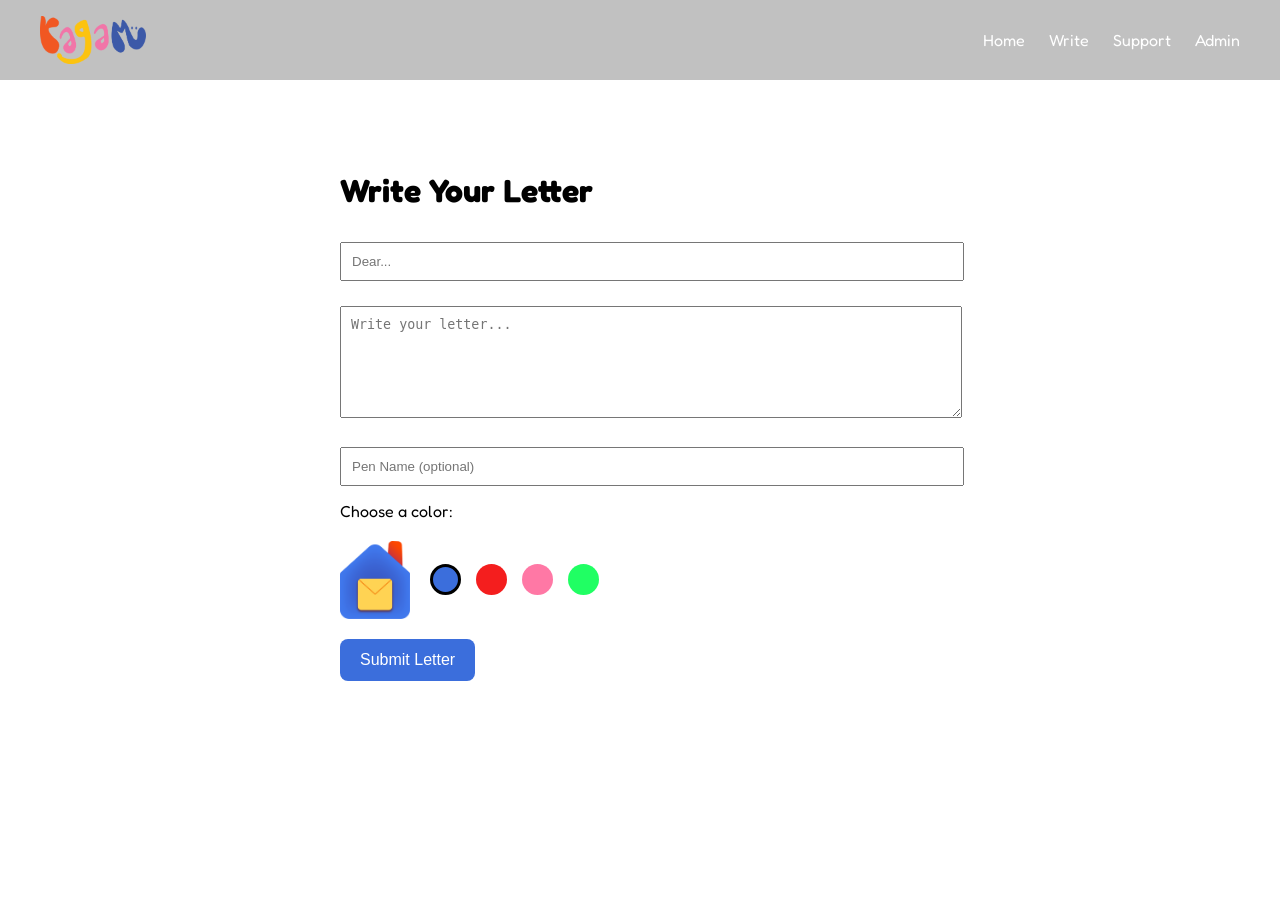
<file: letter.html>
<!DOCTYPE html>
<html lang="en">
<head>
  <meta charset="UTF-8">
  <title>Write a Letter</title>
  <link rel="stylesheet" href="style.css">
  <link href="https://fonts.googleapis.com/css2?family=Fredoka:wght@300;400;500;600&display=swap" rel="stylesheet">
</head>
<body>

<nav class="navbar">
  <img src="images/logo.png" alt="Ragam Logo" class="nav-logo">
  <div class="nav-links">
    <a href="index.html">Home</a>
    <a href="letter.html">Write</a>
    <a href="index.html#support">Support</a>
    <a href="#" onclick="enterAdminMode()">Admin</a>
  </div>
</nav>

<div class="container">
  <h1>Write Your Letter</h1>

  <form id="letterForm">
    <input type="text" id="to" placeholder="Dear..." required>
    <textarea id="message" rows="6" placeholder="Write your letter..." required></textarea>
    <input type="text" id="author" placeholder="Pen Name (optional)">
    <label>Choose a color:</label>

    <div class="color-picker">
  <img id="housePreview" src="images/blue.png" class="preview-house">

  <div class="color-options">
    <span class="color-circle blue selected" data-color="blue"></span>
    <!--<span class="color-circle yellow" data-color="yellow"></span>-->
    <span class="color-circle red" data-color="red"></span>
    <span class="color-circle pink" data-color="pink"></span>
    <span class="color-circle green" data-color="green"></span>
  </div>
</div>

<!-- hidden input to store selected color -->
<input type="hidden" id="color" value="blue">
    <button type="submit">Submit Letter</button>
  </form>
</div>

<script src="script.js"></script>
</body>
</html>
</file>
<file: style.css>
html {
  scroll-behavior: smooth;
}

/* =========================
   BASE
========================= */
body {
  padding-top: 80px;
  margin: 0;
  font-family: 'Fredoka', sans-serif;
  background: #ffffff;
}

/* =========================
   GLOBAL SECTIONS
========================= */
section {
  min-height: 100vh;
  display: flex;
  flex-direction: column;
  justify-content: center;
}

/* =========================
   TYPOGRAPHY
========================= */
.section-title {
  font-size: 2.5rem;
  font-weight: 500;
  text-align: center;
  margin-bottom: 20px;
}

/* =========================
   NAVBAR
========================= */
.nav-logo {
  height: 48px;
  object-fit: contain;
}

.navbar {
  position: fixed;
  top: 0;
  left: 0;
  width: 100%;
  box-sizing: border-box;
  z-index: 1000;

  display: flex;
  justify-content: space-between;
  align-items: center;

  padding: 16px 40px;
  background: rgba(17, 17, 17, 0.258); /* slightly more transparent */
  backdrop-filter: blur(10px); /* ✨ glass effect */
  -webkit-backdrop-filter: blur(10px); /* safari support */

  color: white;
}

.nav-links a {
  margin-left: 20px;
  color: white;
  text-decoration: none;
  transition: color 0.25s ease;
  display: inline-block;
}

.nav-links a:hover {
  color: #3b6edc;
  transform: translateY(-1px);
}


/* =========================
   HERO
========================= */
.hero {
  background-image: url('images/background.png');
  background-size: cover;       /* fills screen */
  background-position: center;  /* keeps it centered */
  background-repeat: no-repeat;
  
  display: flex;
  justify-content: center;
  align-items: center;
}

/* =========================
   LETTER GRID (HOME)
========================= */
.letters-section {
  padding: 10px 20px;
  align-items: center;
}

.letters-grid {
  display: grid;
  grid-template-columns: repeat(3, auto);
  justify-content: center;
  gap: 80px 100px; /* bigger spacing */
  margin-top: 60px;
}

.letter-box {
  display: flex;
  justify-content: center;
  align-items: center;
  cursor: pointer;
  position: relative;
}

.house-img {
  width: 220px; /* bigger houses */
  height: auto;
  transition: transform 0.2s ease;
}

.letter-box:hover .house-img {
  transform: scale(1.12);
}

/* =========================
   ABOUT SECTION
========================= */
.about {
  padding: 80px 20px;
  text-align: center;
  align-items: center;
}

.about p {
  max-width: 600px;
  margin: 0 auto;
  line-height: 1.6;
  font-size: 16px;
}

/* FIXED BUTTON */
.about button {
  display: inline-block;
  width: fit-content;
  padding: 12px 24px;
  background: #3b6edc;
  color: white;
  border: none;
  border-radius: 999px;
  font-size: 16px;
  cursor: pointer;
  margin: 25px auto 0; /* spacing from paragraph + centered */
  transition: all 0.25s ease;
}

.about button:hover {
  background: #2a52b8;
  transform: translateY(-2px);
}

/* =========================
   SUPPORT SECTION
========================= */
.support {
  min-height: auto; /* override full screen */
  background: #3b6edc;
  color: white;
  padding: 40px 20px; /* back to normal spacing */
  text-align: center;
}

/* =========================
   FORM (LETTER PAGE)
========================= */
.container {
  max-width: 600px;
  margin: 50px auto;
  padding: 20px;
}

input,
textarea {
  width: 100%;
  margin-top: 10px;
  margin-bottom: 15px;
  padding: 10px;
}

/* GENERAL BUTTON (for other pages) */
button {
  display: inline-block;
  width: fit-content;
  padding: 12px 20px;
  background: #3b6edc;
  color: white;
  border: none;
  border-radius: 8px;
  font-size: 16px;
  cursor: pointer;
  transition: all 0.25s ease;
}

button:hover {
  background: #2a52b8;
  transform: translateY(-2px);
}

/* =========================
   COLOR PICKER
========================= */
.color-picker {
  display: flex;
  align-items: center;
  gap: 20px;
  margin: 20px 0;
}

.preview-house {
  width: 70px;
}

.color-options {
  display: flex;
  gap: 15px;
}

.color-circle {
  width: 25px;
  height: 25px;
  border-radius: 50%;
  cursor: pointer;
  border: 3px solid transparent;
  transition: transform 0.15s ease;
}

.color-circle:hover {
  transform: scale(1.1);
}

.color-circle.selected {
  border: 3px solid black;
}

.color-circle.blue { background: #3b6edc; }
.color-circle.red { background: #f41e1e; }
.color-circle.pink { background: #ff78a5; }
.color-circle.green { background: #20ff63; }

/* =========================
   VIEW PAGE
========================= */
#letterView {
  background: white;
  padding: 30px;
  border-radius: 10px;
  margin-top: 50px;
}

/* =========================
   ADMIN
========================= */
.admin-letter {
  background: white;
  padding: 20px;
  margin-bottom: 15px;
  border-radius: 10px;
}

.admin-buttons button {
  margin-right: 10px;
  padding: 6px 12px;
}

.delete-btn {
  position: absolute;
  top: 8px;
  right: 8px;
  background: red;
  color: white;
  border: none;
  border-radius: 50%;
  width: 25px;
  height: 25px;
  cursor: pointer;
}

.footer {
  background: #2400a7;
  color: white;
  text-align: center;
  padding: 25px 20px;
  font-size: 14px;
  letter-spacing: 0.5px;
}
</file>
